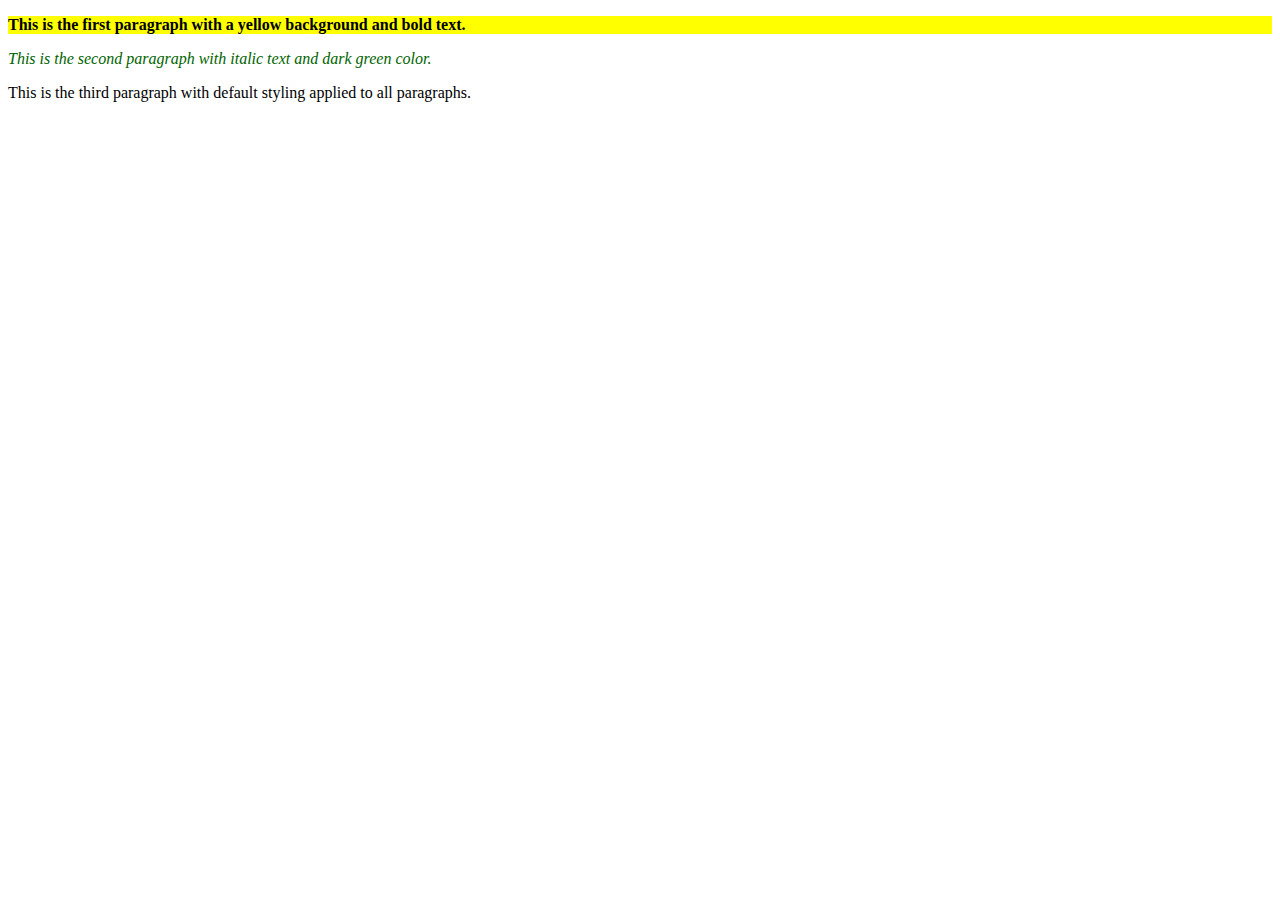
<file: class_selectors/index.html>
<!DOCTYPE html>
<html lang="en">
  <head>
    <meta charset="UTF-8" />
    <title>Styling Text with Class Selectors</title>
    <link rel="stylesheet" href="styles.css" />
  </head>
  <body>
    <p class="highlight">
      This is the first paragraph with a yellow background and bold text.
    </p>
    <p class="note">
      This is the second paragraph with italic text and dark green color.
    </p>
    <p>
      This is the third paragraph with default styling applied to all
      paragraphs.
    </p>
  </body>
</html>
</file>
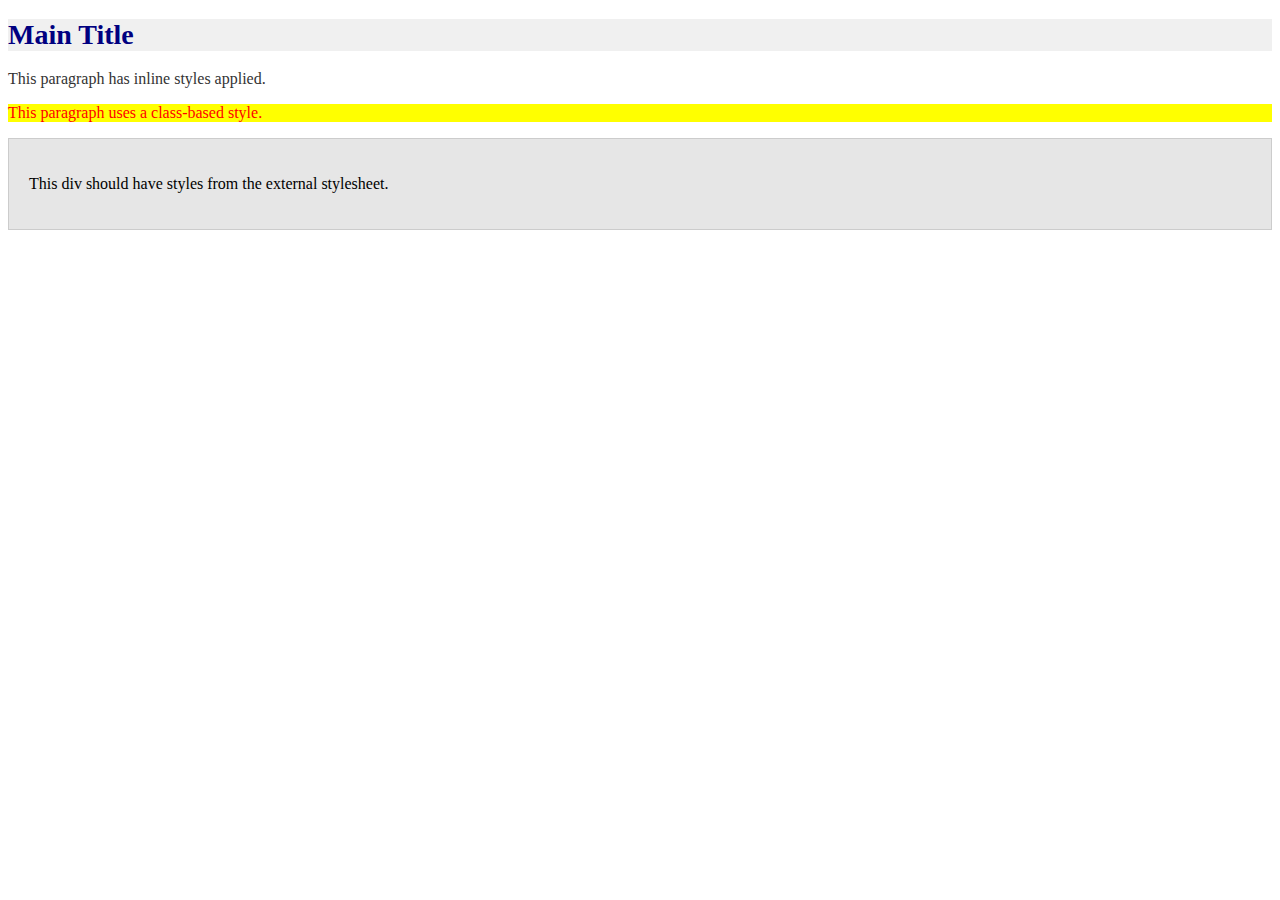
<file: debugging_14/index.html>
<!DOCTYPE html>
<html lang="en">
  <head>
    <meta charset="UTF-8" />
    <title>Multi-Method CSS Example</title>

    <!-- Internal CSS -->
    <style>
      h1 {
        color: navy;
        font-size: 28px;
        background-color: #f0f0f0; /* corrected color code */
      }

      .highlighted-text {
        background-color: yellow;
        color: red;
      }
    </style>

    <!-- External CSS -->
    <link rel="stylesheet" href="styles.css" />
  </head>
  <body>
    <!-- Inline Style -->
    <h1>Main Title</h1>
    <p style="font-size: 16px; color: #333">
      This paragraph has inline styles applied.
    </p>

    <!-- Class Selector -->
    <p class="highlighted-text">This paragraph uses a class-based style.</p>

    <!-- ID Selector (from external CSS) -->
    <div id="main-container">
      <p>This div should have styles from the external stylesheet.</p>
    </div>
  </body>
</html>
</file>
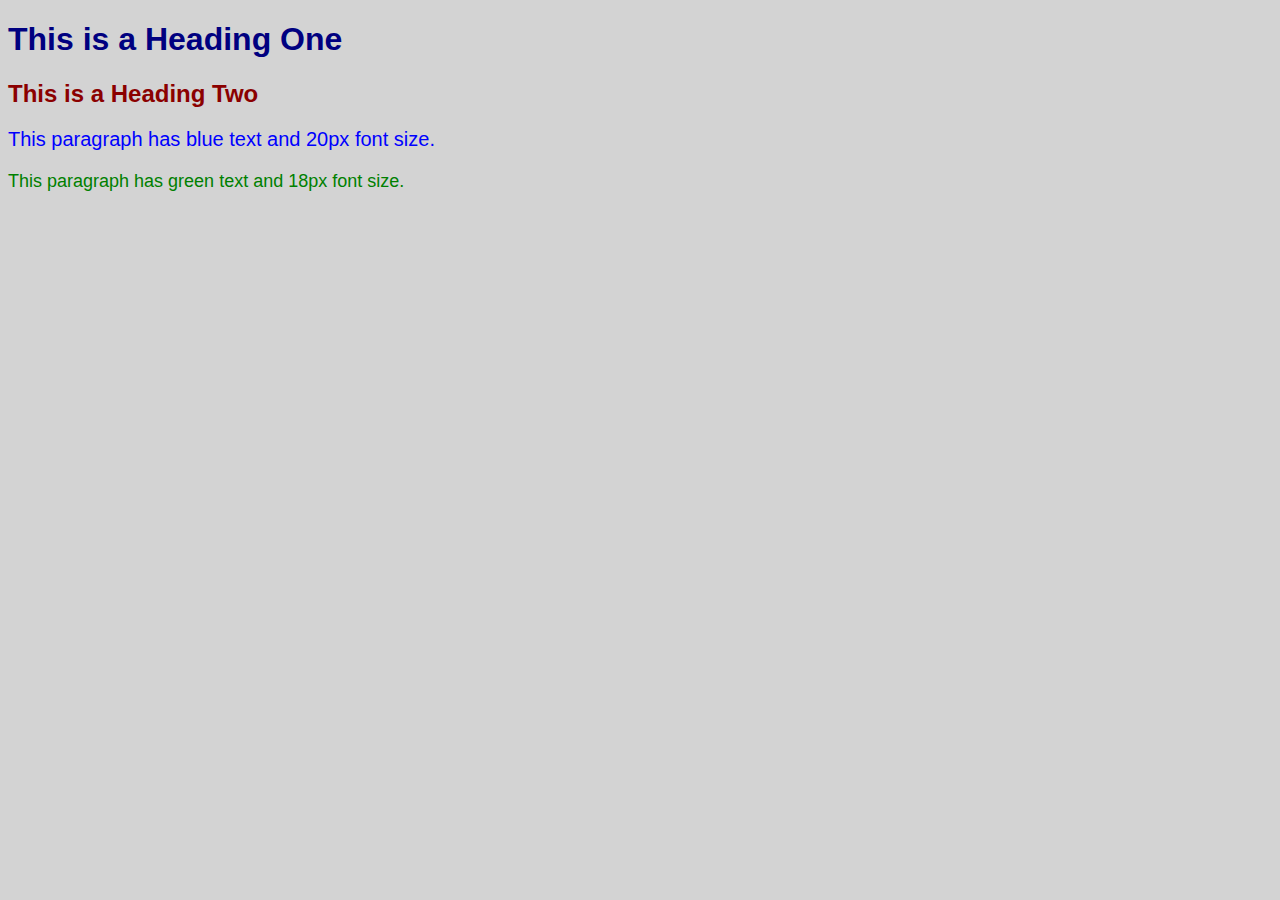
<file: html-css masai/index.html>
<!DOCTYPE html>
<html lang="en">
  <head>
    <meta charset="UTF-8" />
    <title>Basic CSS Styling</title>
    <link rel="stylesheet" href="styles.css" />
  </head>
  <body>
    <h1>This is a Heading One</h1>
    <h2>This is a Heading Two</h2>

    <p class="blue-paragraph">
      This paragraph has blue text and 20px font size.
    </p>
    <p class="green-paragraph">
      This paragraph has green text and 18px font size.
    </p>
  </body>
</html>
</file>
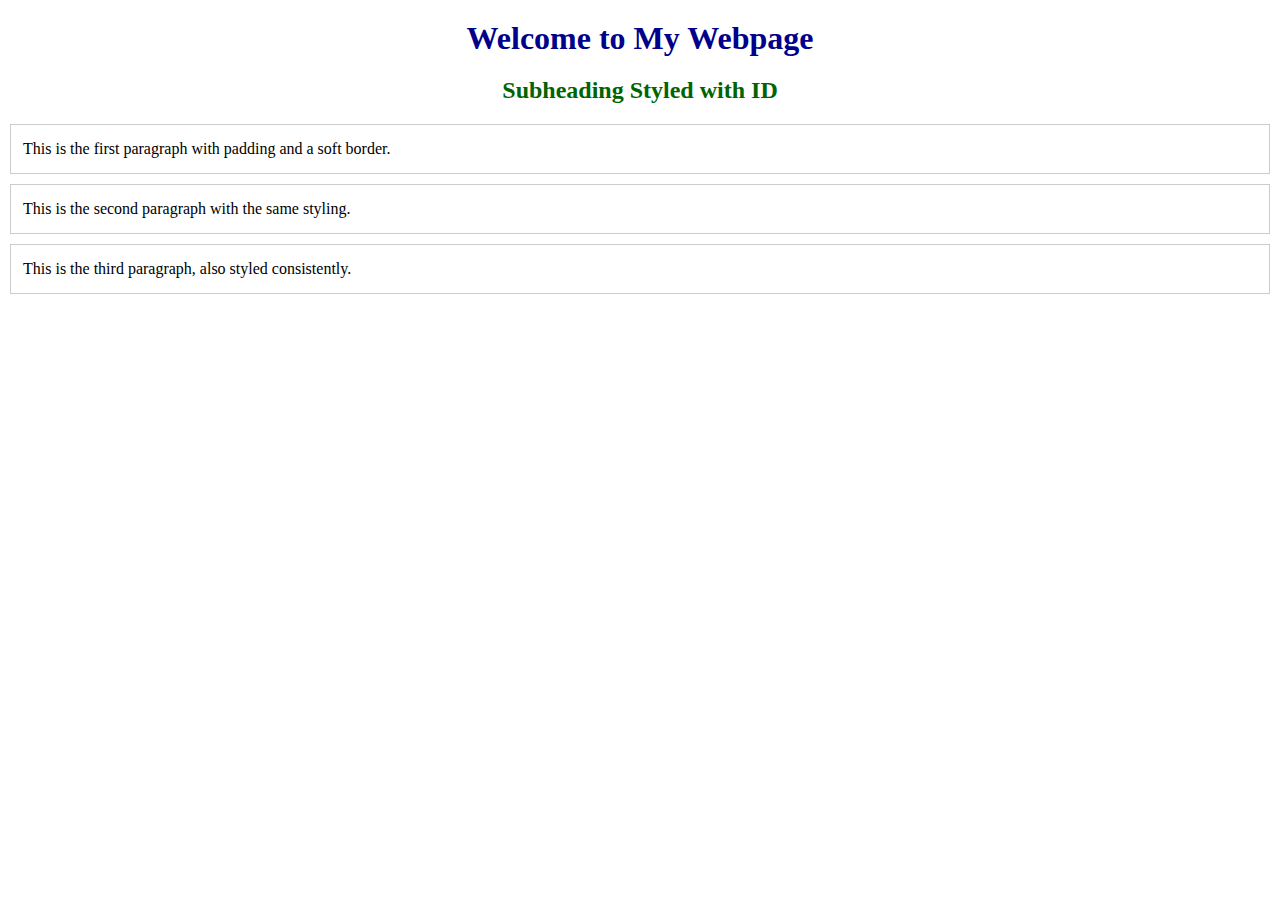
<file: universal_selectors/index.html>
<!DOCTYPE html>
<html lang="en">
  <head>
    <meta charset="UTF-8" />
    <title>ID and Universal Selector Styling</title>
    <link rel="stylesheet" href="styles.css" />
  </head>
  <body>
    <h1 id="main-title">Welcome to My Webpage</h1>
    <h2 id="subtitle">Subheading Styled with ID</h2>

    <p>This is the first paragraph with padding and a soft border.</p>
    <p>This is the second paragraph with the same styling.</p>
    <p>This is the third paragraph, also styled consistently.</p>
  </body>
</html>
</file>
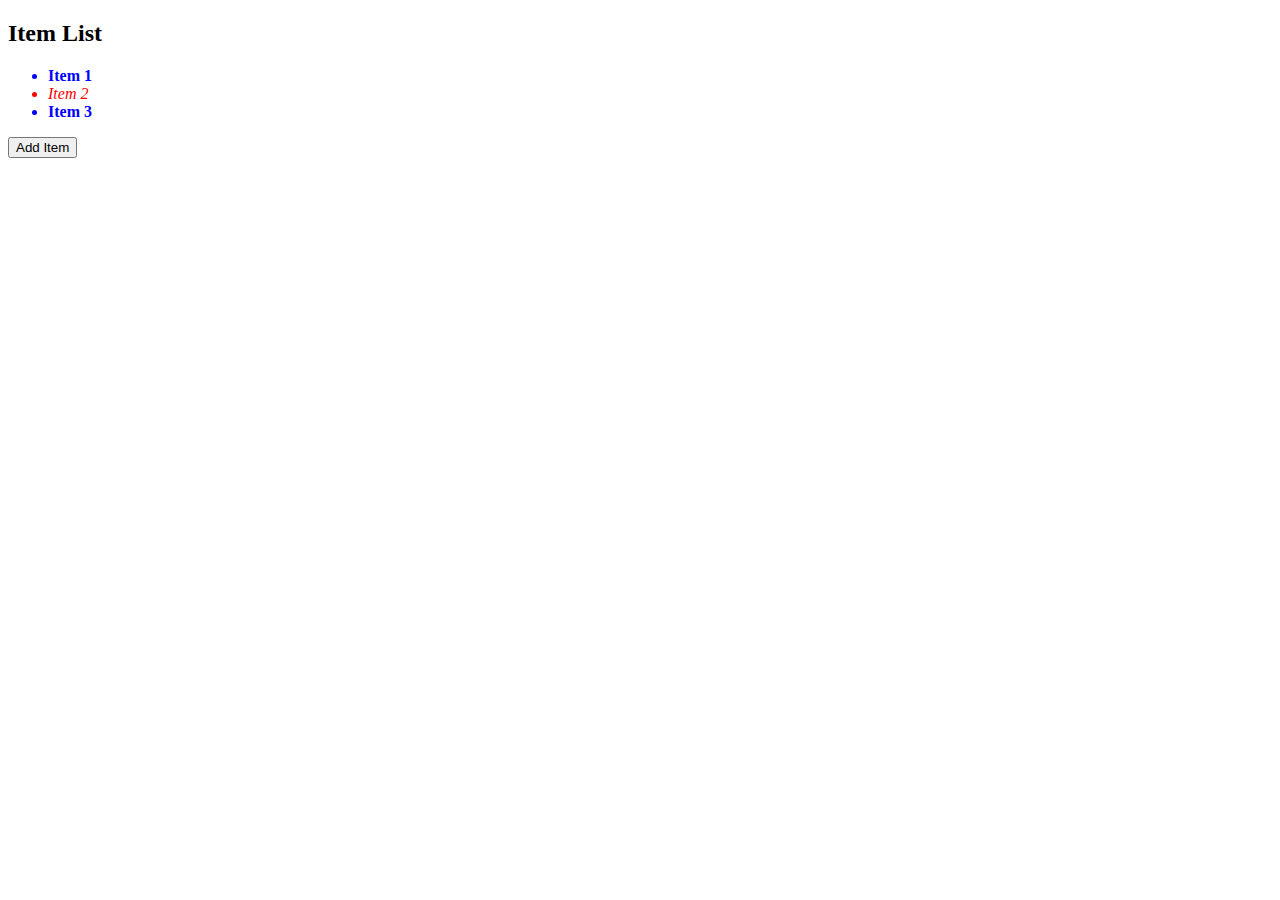
<file: dom/basic-dom-list/index.html>
<!DOCTYPE html>
<html lang="en">
  <head>
    <meta charset="UTF-8" />
    <title>DOM List Manipulation</title>
    <style>
      .odd {
        font-weight: bold;
        color: blue;
      }
      .even {
        font-style: italic;
        color: red;
      }
    </style>
  </head>
  <body>
    <h2>Item List</h2>
    <ul id="item-list">
      <li class="odd">Item 1</li>
      <li class="even">Item 2</li>
      <li class="odd">Item 3</li>
    </ul>
    <button id="add-btn">Add Item</button>

    <script src="script.js"></script>
  </body>
</html>
</file>
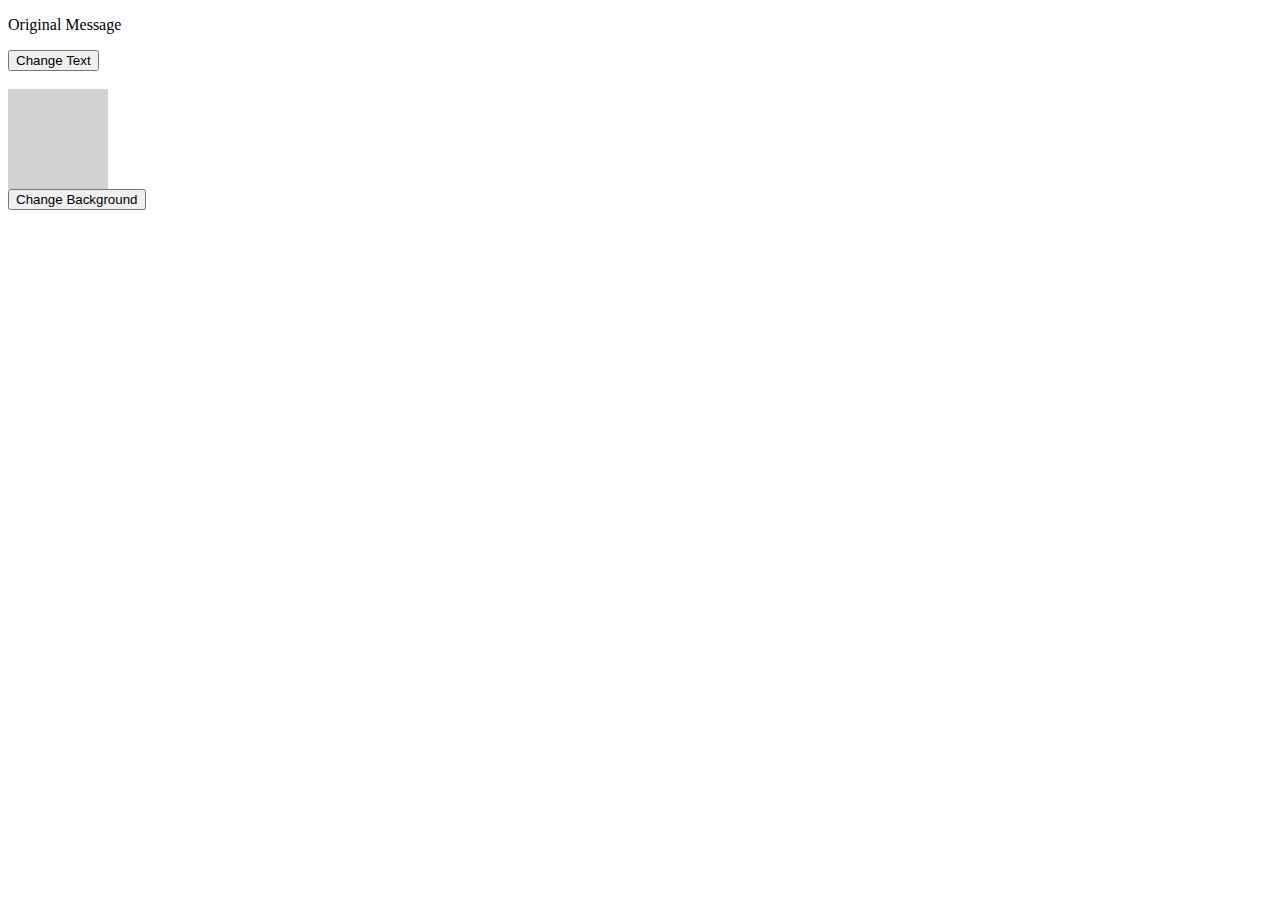
<file: dom/debugging-dom-issues/index.html>
<!DOCTYPE html>
<html lang="en">
  <head>
    <meta charset="UTF-8" />
    <meta name="viewport" content="width=device-width, initial-scale=1.0" />
    <title>Debugging Task</title>
  </head>
  <body>
    <p id="message">Original Message</p>
    <button id="textButton">Change Text</button>
    <br /><br />

    <div
      id="box"
      style="width: 100px; height: 100px; background-color: lightgray"
    ></div>
    <button id="colorButton">Change Background</button>

    <script>
      // ✅ Fixed: Corrected the ID from 'massage' to 'message'
      const para = document.querySelector("#message");

      // ✅ Fixed: Replaced getElementByName with getElementById
      const textButton = document.getElementById("textButton");

      // ✅ Fixed: Corrected 'addClickEventListener' to 'addEventListener'
      // ✅ Fixed: Corrected 'contentText' to 'textContent'
      textButton.addEventListener("click", () => {
        para.textContent = "New Message";
      });

      const box = document.getElementById("box");
      const colorButton = document.getElementById("colorButton");

      // ✅ Fixed: Corrected 'styl' to 'style'
      colorButton.addEventListener("click", () => {
        box.style.backgroundColor = "blue";
      });
    </script>
  </body>
</html>
</file>
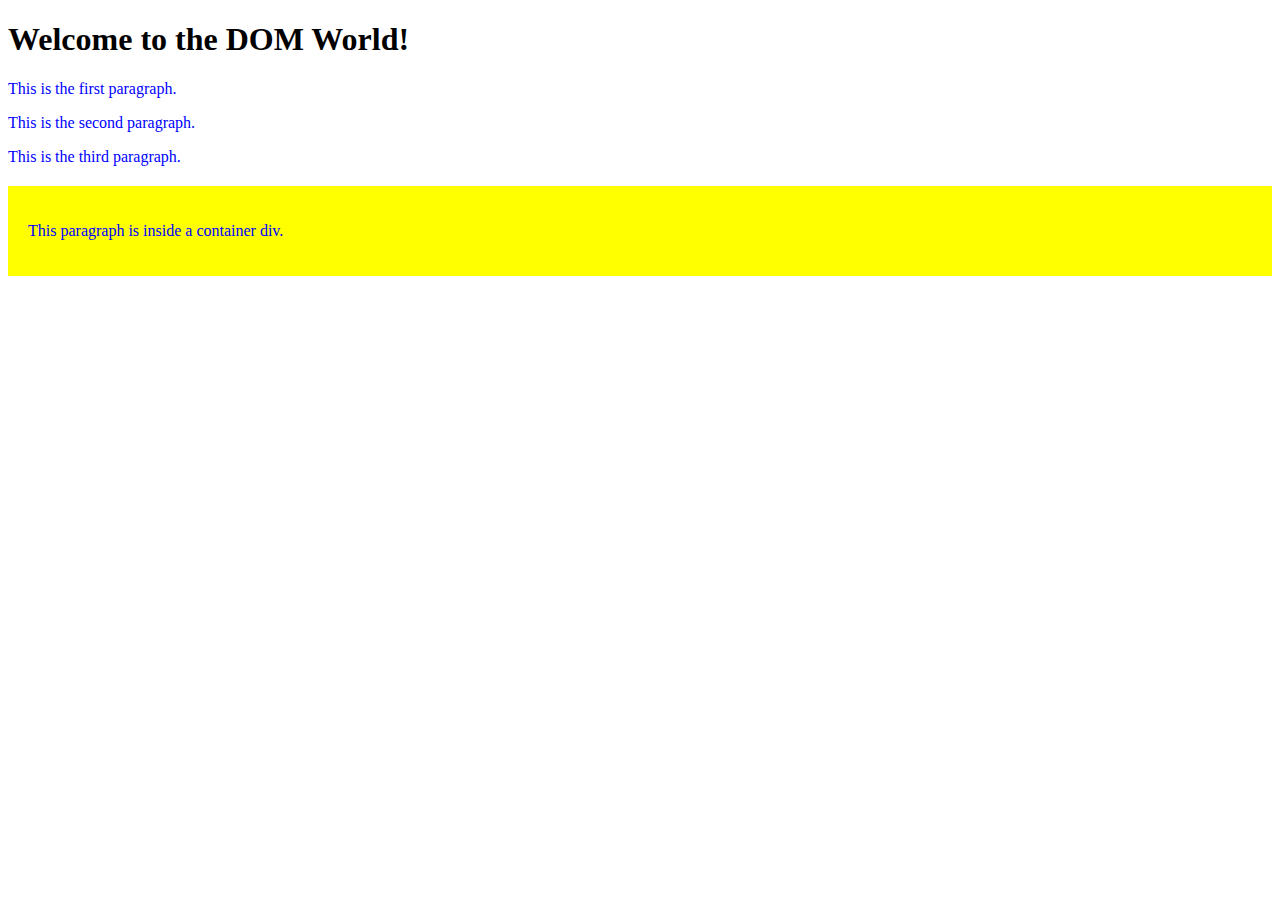
<file: dom/dom-manipulation-demo/index.html>
<!DOCTYPE html>
<html lang="en">
  <head>
    <meta charset="UTF-8" />
    <title>DOM Manipulation Example</title>
    <style>
      .container {
        padding: 20px;
        margin-top: 20px;
      }
    </style>
  </head>
  <body>
    <h1 id="main-heading">Original Heading</h1>

    <p>This is the first paragraph.</p>
    <p>This is the second paragraph.</p>
    <p>This is the third paragraph.</p>

    <div class="container">
      <p>This paragraph is inside a container div.</p>
    </div>

    <script src="script.js"></script>
  </body>
</html>
</file>
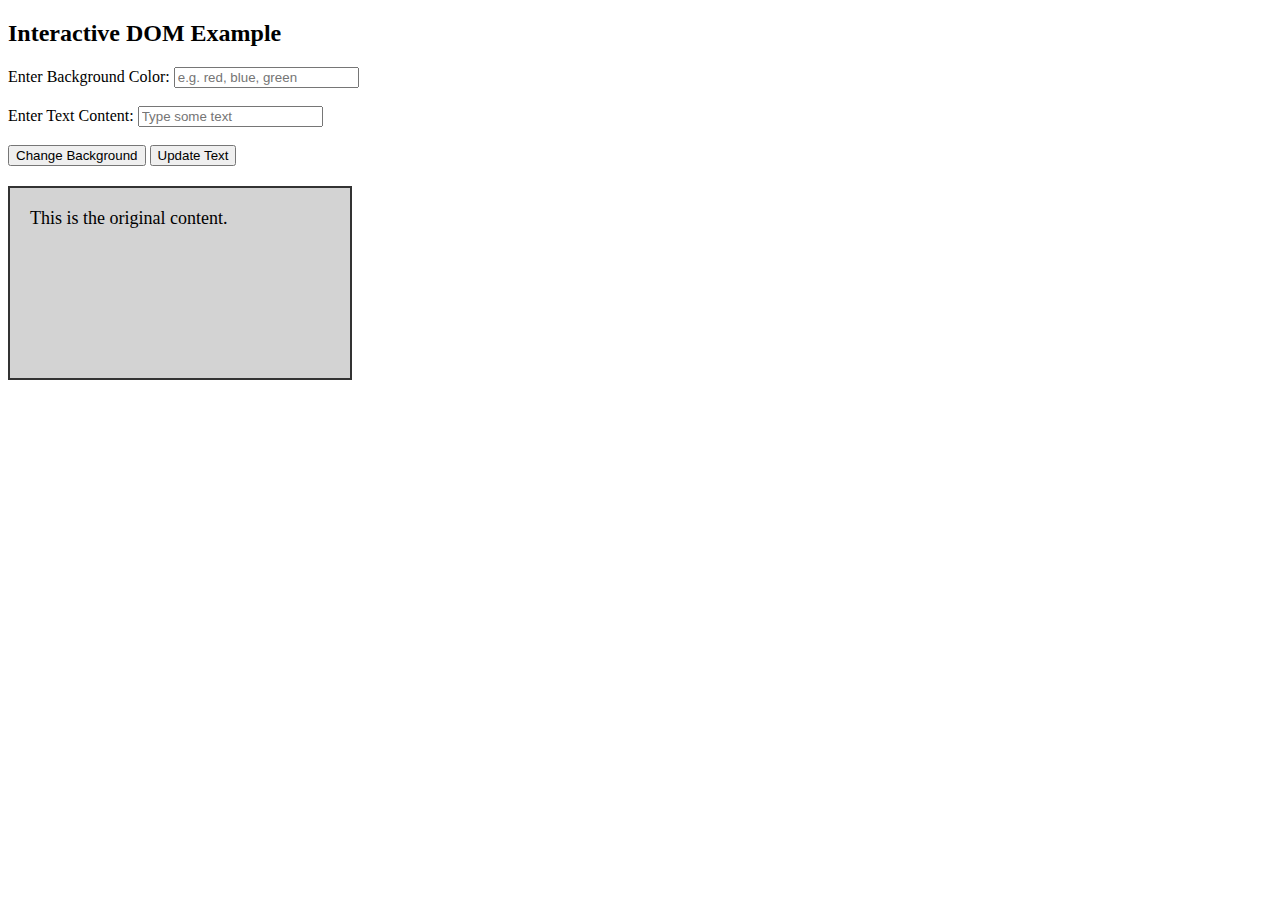
<file: dom/interactive-dom-demo/index.html>
<!DOCTYPE html>
<html lang="en">
  <head>
    <meta charset="UTF-8" />
    <title>Interactive DOM Manipulation</title>
    <style>
      #output-div {
        width: 300px;
        height: 150px;
        padding: 20px;
        margin-top: 20px;
        border: 2px solid #333;
        background-color: lightgray;
        font-size: 18px;
      }
    </style>
  </head>
  <body>
    <h2>Interactive DOM Example</h2>

    <!-- Input for color -->
    <label for="color-input">Enter Background Color:</label>
    <input type="text" id="color-input" placeholder="e.g. red, blue, green" />

    <!-- Input for text -->
    <br /><br />
    <label for="text-input">Enter Text Content:</label>
    <input type="text" id="text-input" placeholder="Type some text" />

    <!-- Buttons -->
    <br /><br />
    <button id="bg-btn">Change Background</button>
    <button id="text-btn">Update Text</button>

    <!-- Target div -->
    <div id="output-div">This is the original content.</div>

    <script src="script.js"></script>
  </body>
</html>
</file>
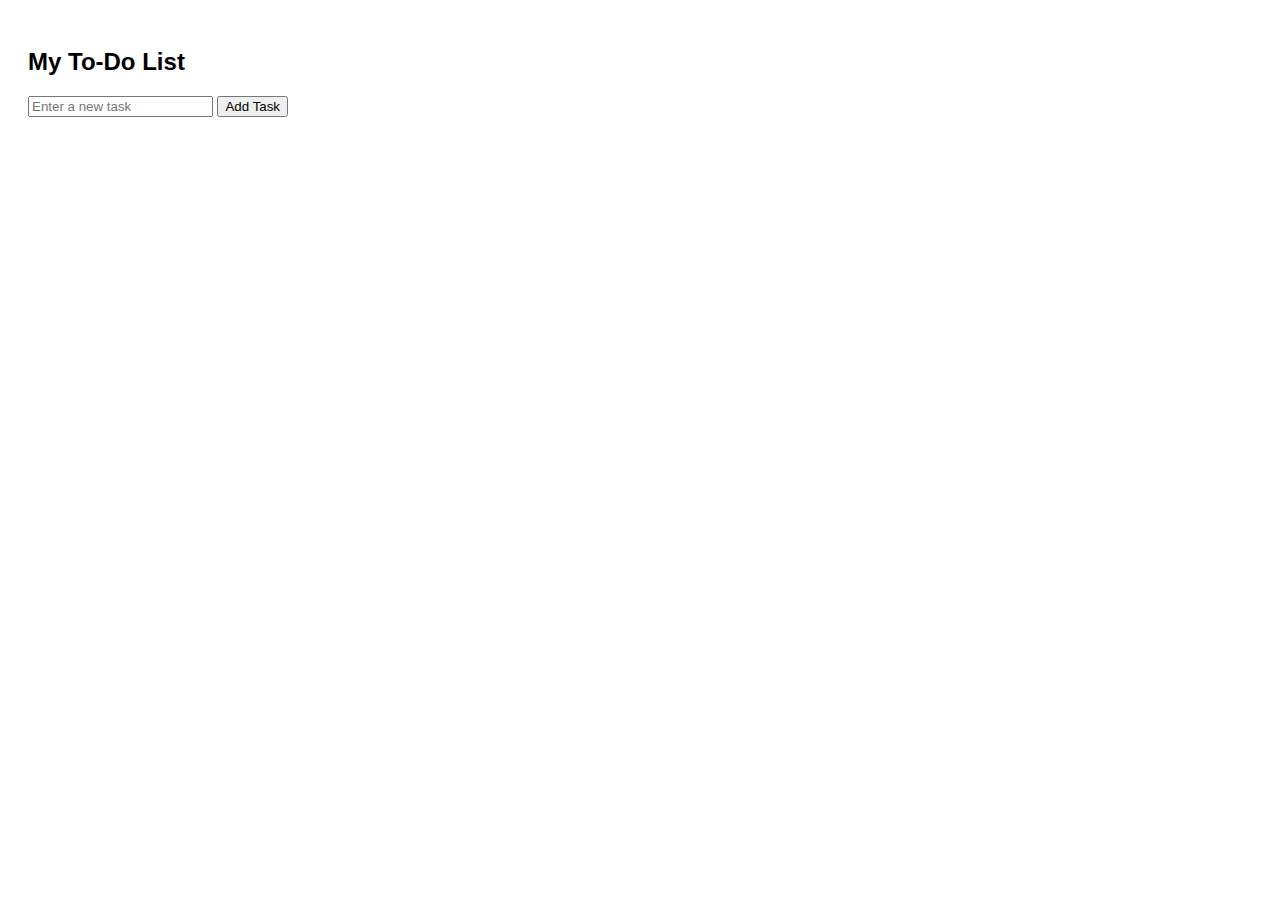
<file: dom/todo-event-handling/index.html>
<!DOCTYPE html>
<html lang="en">
  <head>
    <meta charset="UTF-8" />
    <title>To-Do List</title>
    <style>
      body {
        font-family: Arial, sans-serif;
        padding: 20px;
      }
      li {
        margin: 10px 0;
      }
      .completed {
        text-decoration: line-through;
        color: gray;
      }
      .task-buttons button {
        margin-left: 10px;
      }
    </style>
  </head>
  <body>
    <h2>My To-Do List</h2>

    <!-- Task Input Section -->
    <input type="text" id="task-input" placeholder="Enter a new task" />
    <button id="add-btn">Add Task</button>

    <!-- Task List -->
    <ul id="task-list"></ul>

    <script src="script.js"></script>
  </body>
</html>
</file>
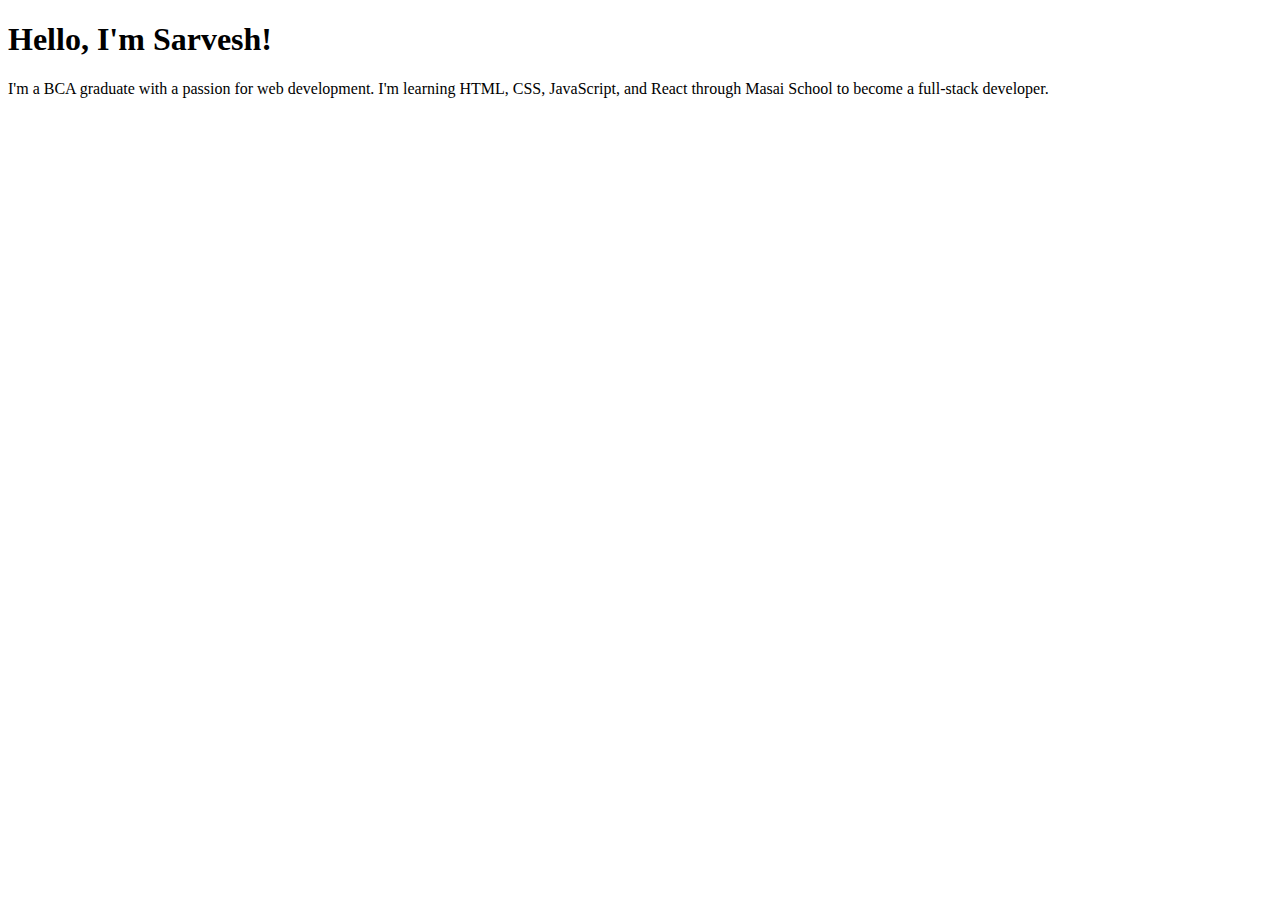
<file: date_23jun/11_index.html>
<!DOCTYPE html>
<html lang="en">
  <head>
    <meta charset="UTF-8" />
    <title>My First Web Page</title>
  </head>
  <body>
    <h1>Hello, I'm Sarvesh!</h1>
    <p>
      I'm a BCA graduate with a passion for web development. I'm learning HTML,
      CSS, JavaScript, and React through Masai School to become a full-stack
      developer.
    </p>
  </body>
</html>
</file>
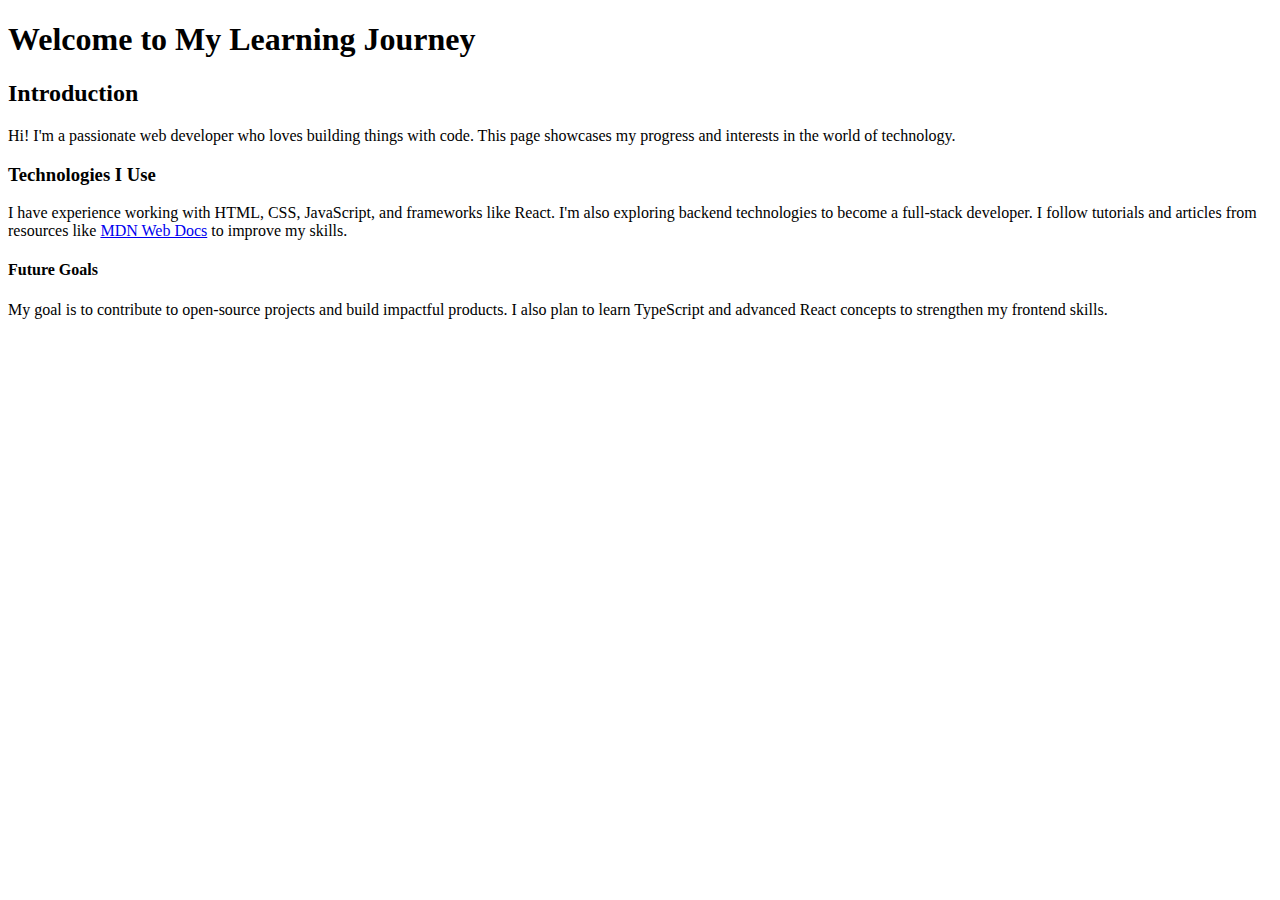
<file: date_23jun/12_index.html>
<!DOCTYPE html>
<html lang="en">
  <head>
    <meta charset="UTF-8" />
    <title>My Learning Journey</title>
  </head>
  <body>
    <h1>Welcome to My Learning Journey</h1>

    <h2>Introduction</h2>
    <p>
      Hi! I'm a passionate web developer who loves building things with code.
      This page showcases my progress and interests in the world of technology.
    </p>

    <h3>Technologies I Use</h3>
    <p>
      I have experience working with HTML, CSS, JavaScript, and frameworks like
      React. I'm also exploring backend technologies to become a full-stack
      developer. I follow tutorials and articles from resources like
      <a href="https://developer.mozilla.org/" target="_blank">MDN Web Docs</a>
      to improve my skills.
    </p>

    <h4>Future Goals</h4>
    <p>
      My goal is to contribute to open-source projects and build impactful
      products. I also plan to learn TypeScript and advanced React concepts to
      strengthen my frontend skills.
    </p>
  </body>
</html>
</file>
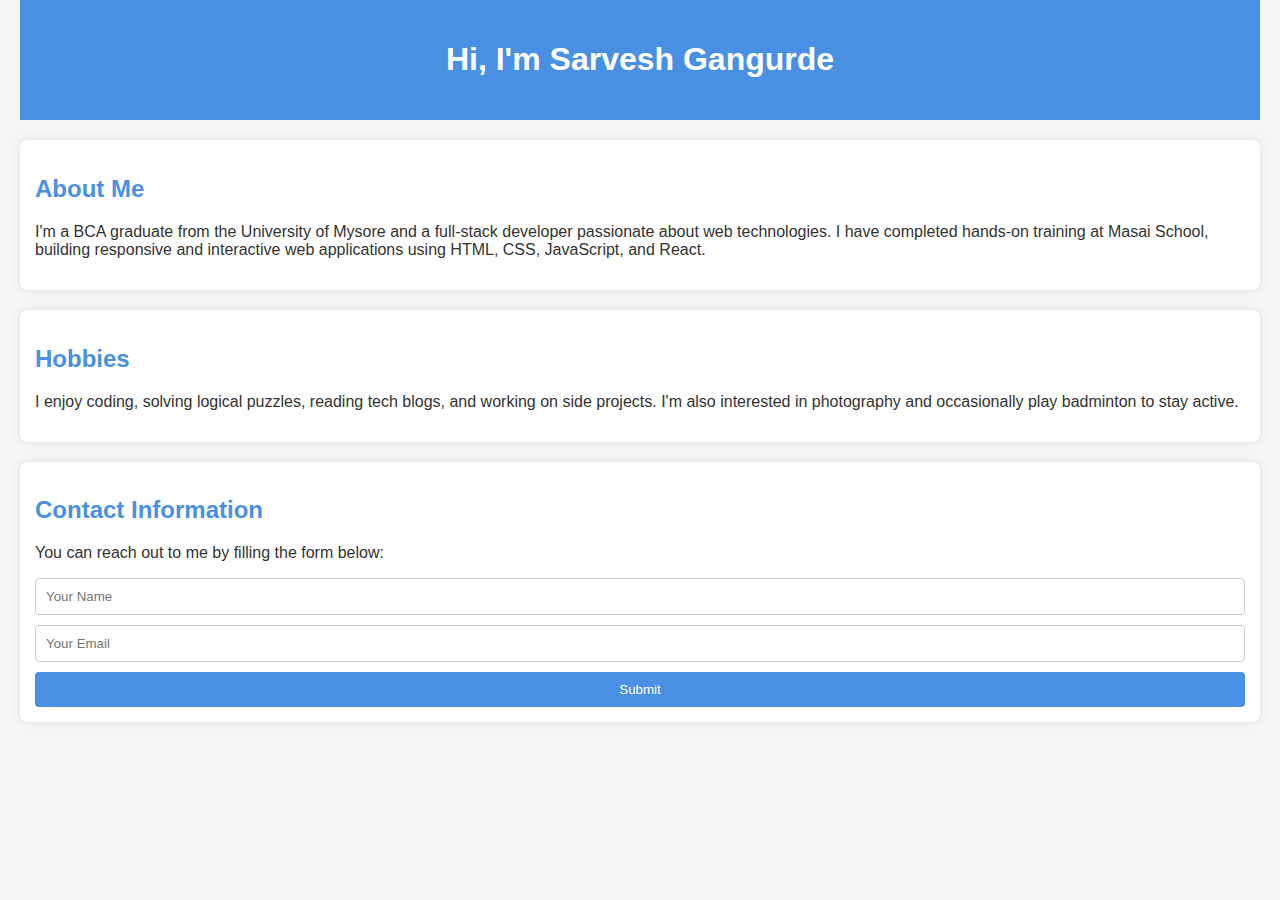
<file: date_23jun/13_index.html>
<!DOCTYPE html>
<html lang="en">
  <head>
    <meta charset="UTF-8" />
    <title>My Personal Bio</title>
    <style>
      body {
        font-family: Arial, sans-serif;
        background-color: #f4f6f8;
        color: #333;
        margin: 0;
        padding: 0 20px;
      }

      header {
        background-color: #4a90e2;
        color: white;
        padding: 20px 0;
        text-align: center;
      }

      section {
        margin: 20px 0;
        padding: 15px;
        background-color: #ffffff;
        border-radius: 8px;
        box-shadow: 0 0 10px rgba(0, 0, 0, 0.1);
      }

      h2 {
        color: #4a90e2;
      }

      form {
        display: flex;
        flex-direction: column;
        gap: 10px;
        margin-top: 10px;
      }

      input[type="text"],
      input[type="email"] {
        padding: 10px;
        border: 1px solid #ccc;
        border-radius: 4px;
      }

      button {
        padding: 10px;
        background-color: #4a90e2;
        color: white;
        border: none;
        border-radius: 4px;
        cursor: pointer;
      }

      button:hover {
        background-color: #357abd;
      }
    </style>
  </head>
  <body>
    <header>
      <h1>Hi, I'm Sarvesh Gangurde</h1>
    </header>

    <section>
      <h2>About Me</h2>
      <p>
        I'm a BCA graduate from the University of Mysore and a full-stack
        developer passionate about web technologies. I have completed hands-on
        training at Masai School, building responsive and interactive web
        applications using HTML, CSS, JavaScript, and React.
      </p>
    </section>

    <section>
      <h2>Hobbies</h2>
      <p>
        I enjoy coding, solving logical puzzles, reading tech blogs, and working
        on side projects. I'm also interested in photography and occasionally
        play badminton to stay active.
      </p>
    </section>

    <section>
      <h2>Contact Information</h2>
      <p>You can reach out to me by filling the form below:</p>
      <form>
        <input type="text" name="name" placeholder="Your Name" required />
        <input type="email" name="email" placeholder="Your Email" required />
        <button type="submit">Submit</button>
      </form>
    </section>
  </body>
</html>
</file>
<file: class_selectors/styles.css>
/* Default style for all paragraphs */
p {
  font-size: 16px;
}

/* First paragraph */
.highlight {
  background-color: yellow;
  font-weight: bold;
}

/* Second paragraph */
.note {
  color: darkgreen;
  font-style: italic;
}
</file>
<file: debugging_14/styles.css>
#main-container {
  padding: 20px;
  border: 1px solid #ccc;
  background-color: #e6e6e6;
}
</file>
<file: html-css masai/styles.css>
body {
  background-color: #d3d3d3; /* light gray background */
  font-family: Arial, sans-serif;
}

h1 {
  color: navy;
}

h2 {
  color: darkred;
}

.blue-paragraph {
  color: blue;
  font-size: 20px;
}

.green-paragraph {
  color: green;
  font-size: 18px;
}
</file>
<file: universal_selectors/styles.css>
/* Universal selector: remove default margin and padding */
* {
  margin: 0;
  padding: 0;
  box-sizing: border-box;
}

/* Styling h1 using ID */
#main-title {
  font-size: 32px;
  color: darkblue;
  text-align: center;
  margin: 20px 0;
}

/* Styling h2 using ID */
#subtitle {
  font-size: 24px;
  color: darkgreen;
  text-align: center;
  margin-bottom: 20px;
}

/* Styling paragraphs */
p {
  padding: 12px;
  margin: 10px;
  border: 1px solid #ccc;
  font-size: 16px;
  line-height: 1.5;
}
</file>
